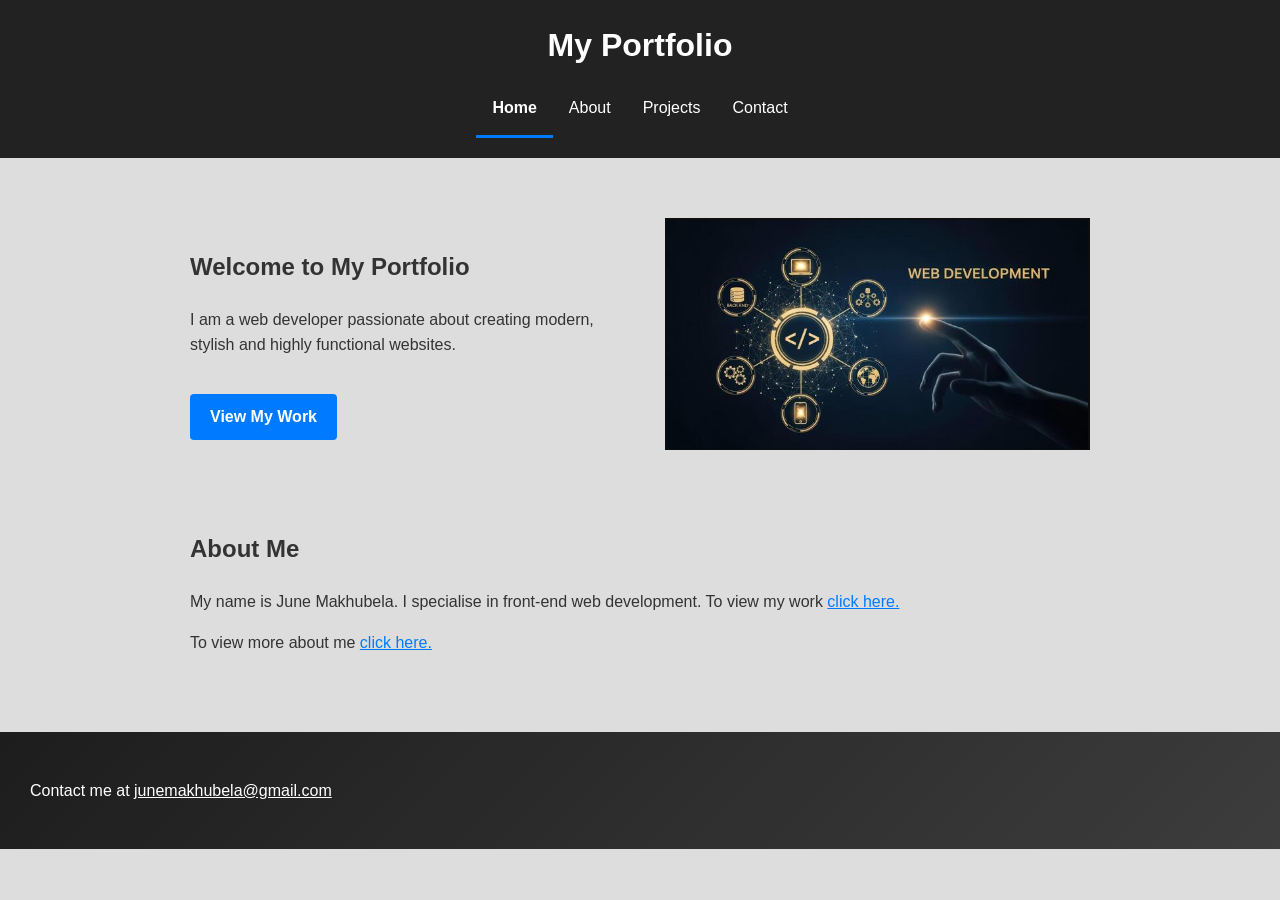
<file: index.html>
<!DOCTYPE html>
<html lang="en">

<head>
    <meta charset="UTF-8">
    <meta name="viewport" content="width=device-width, initial-scale=1.0">
    <meta name="description"
        content="June Makhubela's portfolio — front-end web developer specialising in modern, accessible interfaces.">
    <title>Portfolio | June Makhubela</title>
    <link rel="stylesheet" href="./css/styles.css" />
</head>

<body>

    <!-- Link for skipping to main content for keyboard/screen-reader users -->
    <a href="#main-content" class="skip-link">Skip to main content</a>

    <header>
        <h1>My Portfolio</h1>
        <nav aria-label="Main Navigation">
            <ul>
                <li><a href="index.html" aria-current="page">Home</a></li>
                <li><a href="about.html">About</a></li>
                <li><a href="projects.html">Projects</a></li>
                <li><a href="contact.html">Contact</a></li>
            </ul>
        </nav>
    </header>

    <main id="main-content">
        <section class="hero">
            <div class="hero-text">
                <h2>Welcome to My Portfolio</h2>
                <p>I am a web developer passionate about creating modern, stylish and highly functional websites.</p>
                <a href="projects.html" class="btn">View My Work</a>
            </div>
            <figure>
                <img src="./images/welcome.png" alt="Web development concept illustration">
            </figure>
        </section>

        <section class="intro">
            <article>
                <h2>About Me</h2>
                <p>My name is June Makhubela. I specialise in front-end web development. To view my work <a
                        href="projects.html">click here.</a></p>
                <p>To view more about me <a href="about.html">click here.</a></p>
            </article>
        </section>
    </main>

    <footer class="footer">
        <p>Contact me at <a href="mailto:junemakhubela@gmail.com" class="contactLink">junemakhubela@gmail.com</a></p>
    </footer>

</body>

</html>
</file>
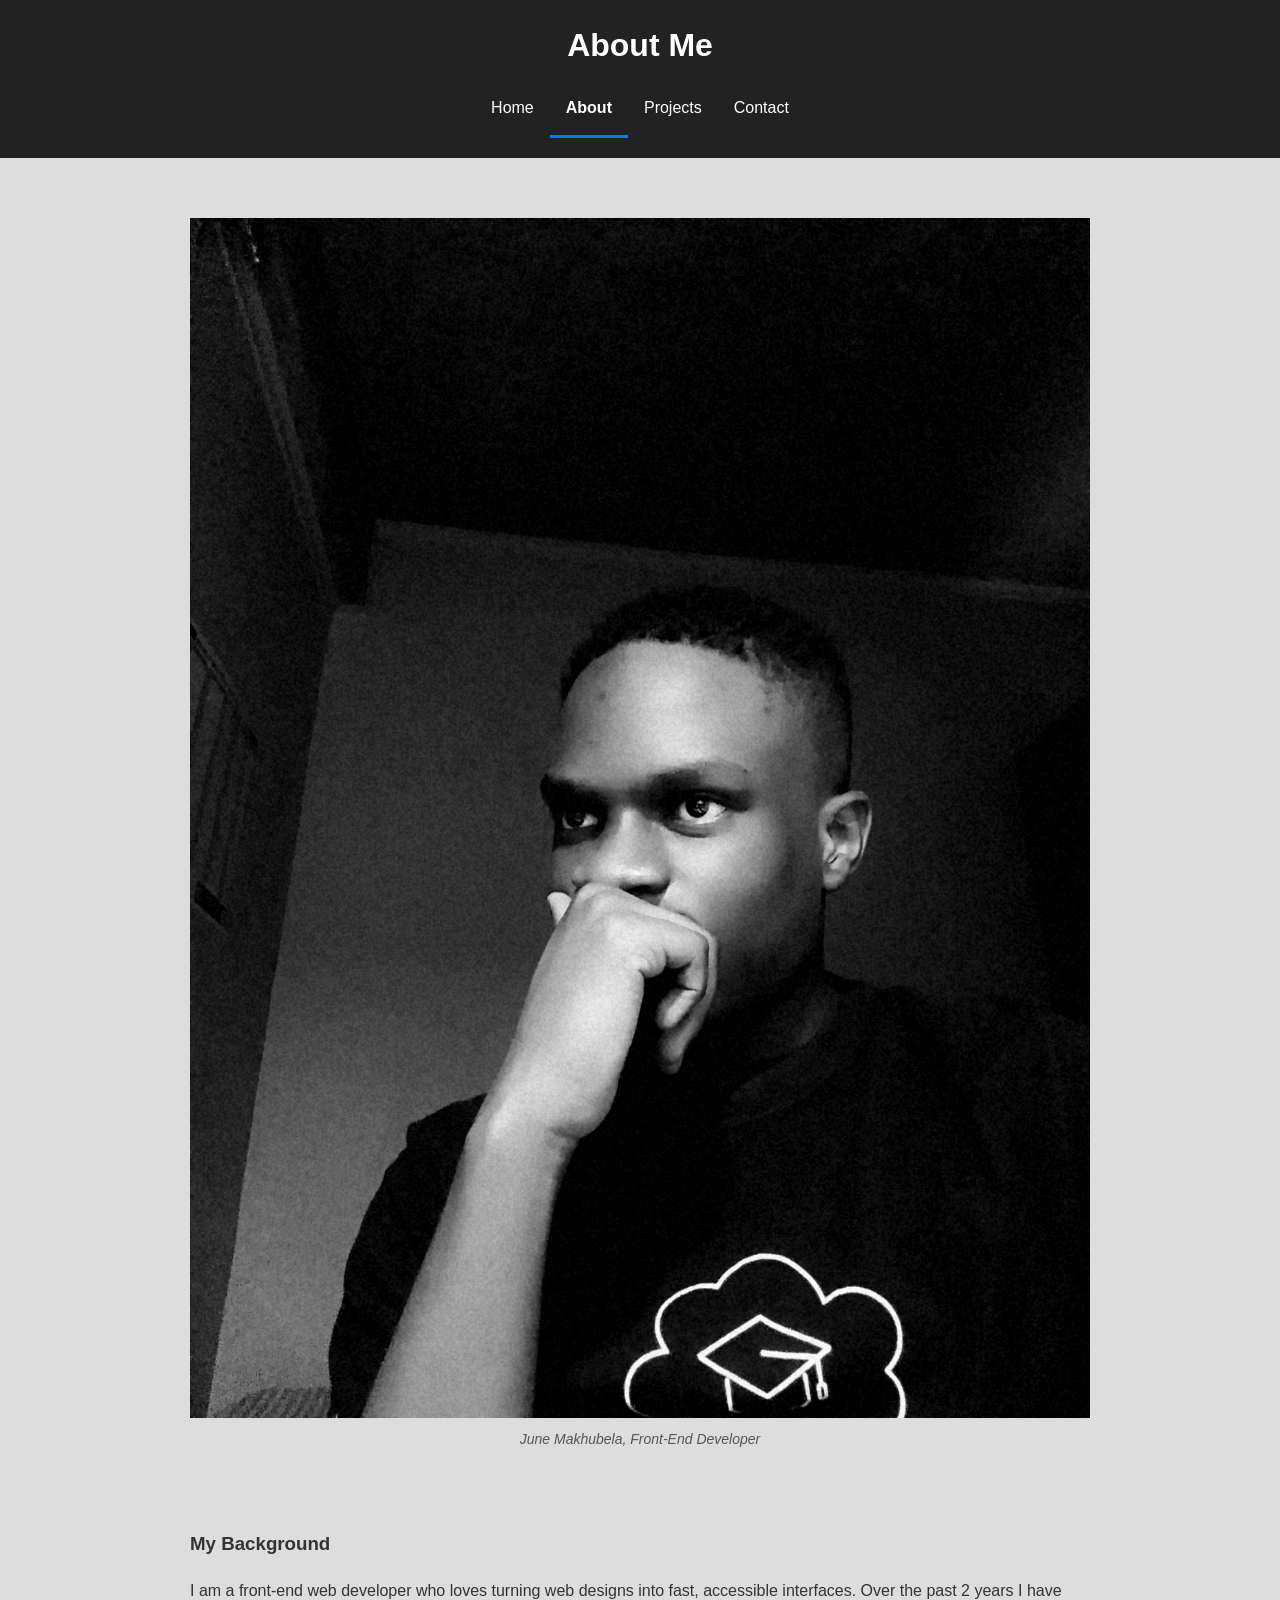
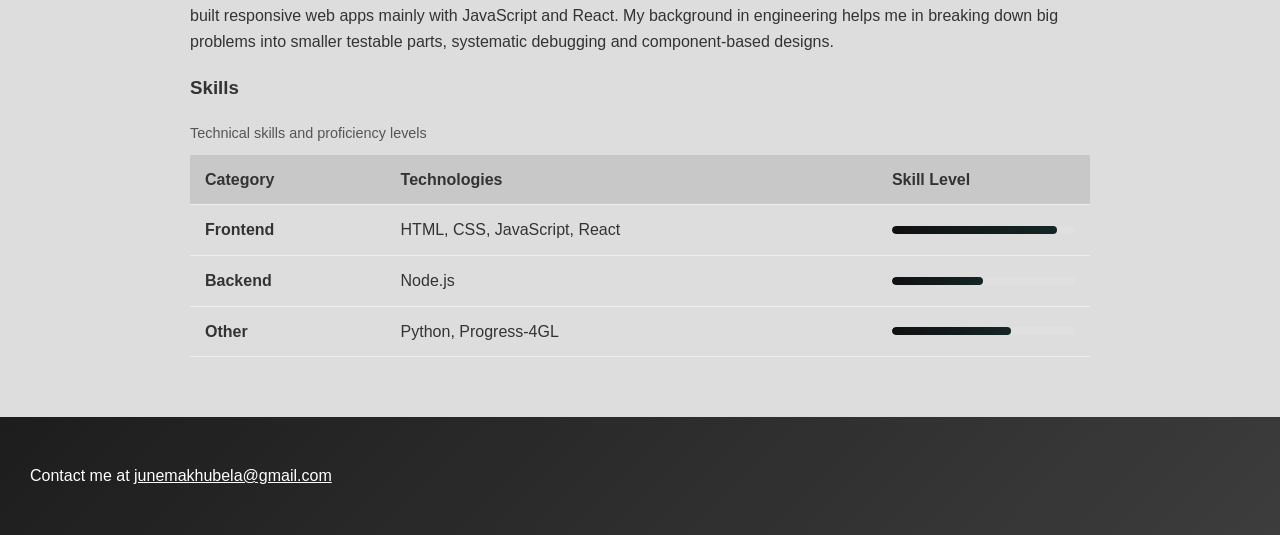
<file: about.html>
<!DOCTYPE html>
<html lang="en">

<head>
    <meta charset="UTF-8">
    <meta name="viewport" content="width=device-width, initial-scale=1.0">
    <meta name="description"
        content="Learn about June Makhubela — front-end web developer with a background in engineering and a passion for accessible, responsive interfaces.">
    <title>About | June Makhubela</title>
    <link rel="stylesheet" href="./css/styles.css" />
</head>

<body>

    <a href="#main-content" class="skip-link">Skip to main content</a>

    <header>
        <h1>About Me</h1>
        <nav aria-label="Main Navigation">
            <ul>
                <li><a href="index.html">Home</a></li>
                <li><a href="about.html" aria-current="page">About</a></li>
                <li><a href="projects.html">Projects</a></li>
                <li><a href="contact.html">Contact</a></li>
            </ul>
        </nav>
    </header>

    <main id="main-content">

        <section class="aboutSection profile-section">
            <figure>
                <img src="./images/ResumeIDPhoto.jpg" alt="June Makhubela — developer profile photo">
                <figcaption>June Makhubela, Front-End Developer</figcaption>
            </figure>
        </section>

        <section class="aboutSection">
            <h3>My Background</h3>
            <p>I am a front-end web developer who loves turning web designs into fast, accessible interfaces.
                Over the past 2 years I have built responsive web apps mainly with JavaScript and React.
                My background in engineering helps me in breaking down big problems into smaller testable parts,
                systematic debugging and component-based designs.
            </p>

            <h3>Skills</h3>

            <!-- Table wrapper to enable horizontal scroll on small screens -->
            <div class="table-wrapper">
                <table>
                    <caption>Technical skills and proficiency levels</caption>
                    <thead>
                        <tr>
                            <th scope="col">Category</th>
                            <th scope="col">Technologies</th>
                            <th scope="col">Skill Level</th>
                        </tr>
                    </thead>
                    <tbody>
                        <tr>
                            <td><strong>Frontend</strong></td>
                            <td>HTML, CSS, JavaScript, React</td>
                            <td>
                                <div class="gauge-container" role="img" aria-label="Skill level: 90%">
                                    <div class="gauge-bar" style="--gauge-width: 90%;"></div>
                                </div>
                            </td>
                        </tr>
                        <tr>
                            <td><strong>Backend</strong></td>
                            <td>Node.js</td>
                            <td>
                                <div class="gauge-container" role="img" aria-label="Skill level: 50%">
                                    <div class="gauge-bar" style="--gauge-width: 50%;"></div>
                                </div>
                            </td>
                        </tr>
                        <tr>
                            <td><strong>Other</strong></td>
                            <td>Python, Progress-4GL</td>
                            <td>
                                <div class="gauge-container" role="img" aria-label="Skill level: 65%">
                                    <div class="gauge-bar" style="--gauge-width: 65%;"></div>
                                </div>
                            </td>
                        </tr>
                    </tbody>
                </table>
            </div>

        </section>
    </main>

    <footer class="footer">
        <p>Contact me at <a href="mailto:junemakhubela@gmail.com" class="contactLink">junemakhubela@gmail.com</a></p>
    </footer>

</body>

</html>
</file>
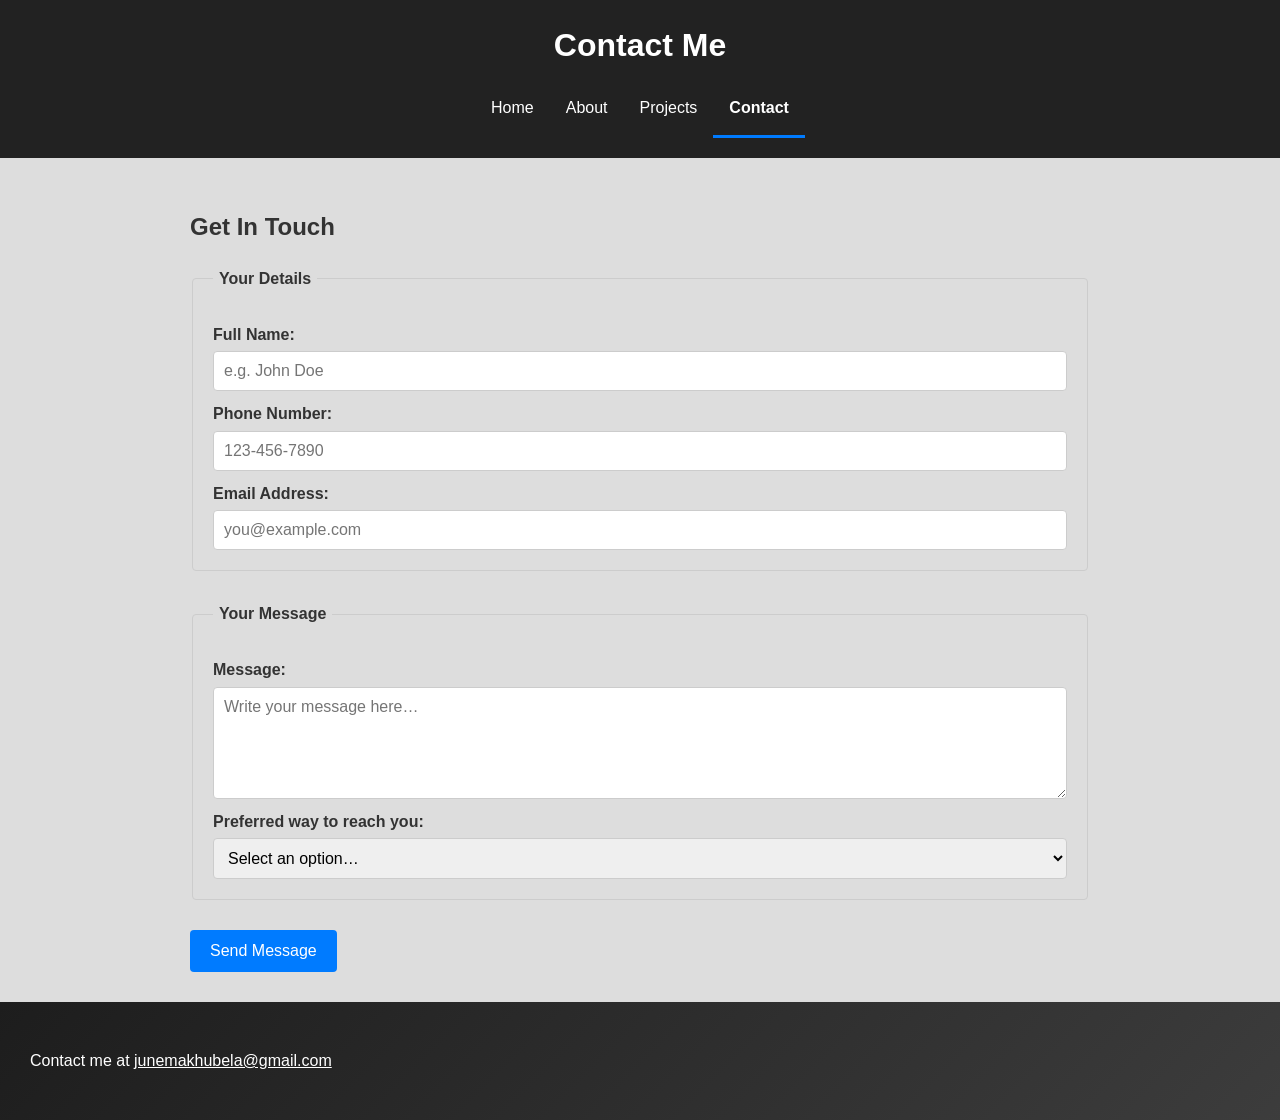
<file: contact.html>
<!DOCTYPE html>
<html lang="en">

<head>
    <meta charset="UTF-8">
    <meta name="viewport" content="width=device-width, initial-scale=1.0">
    <meta name="description" content="Get in touch with June Makhubela — send a message via the contact form.">
    <title>Contact | June Makhubela</title>
    <link rel="stylesheet" href="./css/styles.css" />
</head>

<body>

    <a href="#main-content" class="skip-link">Skip to main content</a>

    <header>
        <h1>Contact Me</h1>
        <nav aria-label="Main Navigation">
            <ul>
                <li><a href="index.html">Home</a></li>
                <li><a href="about.html">About</a></li>
                <li><a href="projects.html">Projects</a></li>
                <li><a href="contact.html" aria-current="page">Contact</a></li>
            </ul>
        </nav>
    </header>

    <main id="main-content" id="contactMain">
        <h2>Get In Touch</h2>

        <!-- aria-live region that announces validation feedback to screen readers -->
        <div id="form-status" role="status" aria-live="polite" class="visually-hidden"></div>

        <form id="contactForm" action="send-email.php" method="POST" novalidate>

            <fieldset>
                <legend>Your Details</legend>

                <!-- Name Field -->
                <label for="name">Full Name:</label>
                <input type="text" id="name" name="name" placeholder="e.g. John Doe" required minlength="2"
                    autocomplete="name" title="Please enter your full name (at least 2 characters)">

                <!-- Phone Number Field -->
                <label for="user-phone">Phone Number:</label>
                <input type="tel" id="user-phone" name="user-phone" pattern="[0-9]{3}-[0-9]{3}-[0-9]{4}"
                    placeholder="123-456-7890" required autocomplete="tel" title="Format: 123-456-7890">

                <!-- Email Field -->
                <label for="email">Email Address:</label>
                <input type="email" id="email" name="email" placeholder="you@example.com" required autocomplete="email">
            </fieldset>

            <fieldset>
                <legend>Your Message</legend>

                <!-- Message Field -->
                <label for="message">Message:</label>
                <textarea id="message" name="message" rows="5" placeholder="Write your message here…" required
                    minlength="10"></textarea>

                <!-- Preferred contact method -->
                <label for="contact-method">Preferred way to reach you:</label>
                <select id="contact-method" name="contact-method" required>
                    <option value="" disabled selected>Select an option…</option>
                    <option value="email">Email</option>
                    <option value="phone">Phone Call</option>
                    <option value="sms">Text Message (SMS)</option>
                </select>
            </fieldset>

            <!-- Submit Button -->
            <button type="submit">Send Message</button>
        </form>
    </main>

    <footer class="footer">
        <p>Contact me at <a href="mailto:junemakhubela@gmail.com" class="contactLink">junemakhubela@gmail.com</a></p>
    </footer>

</body>

</html>
</file>
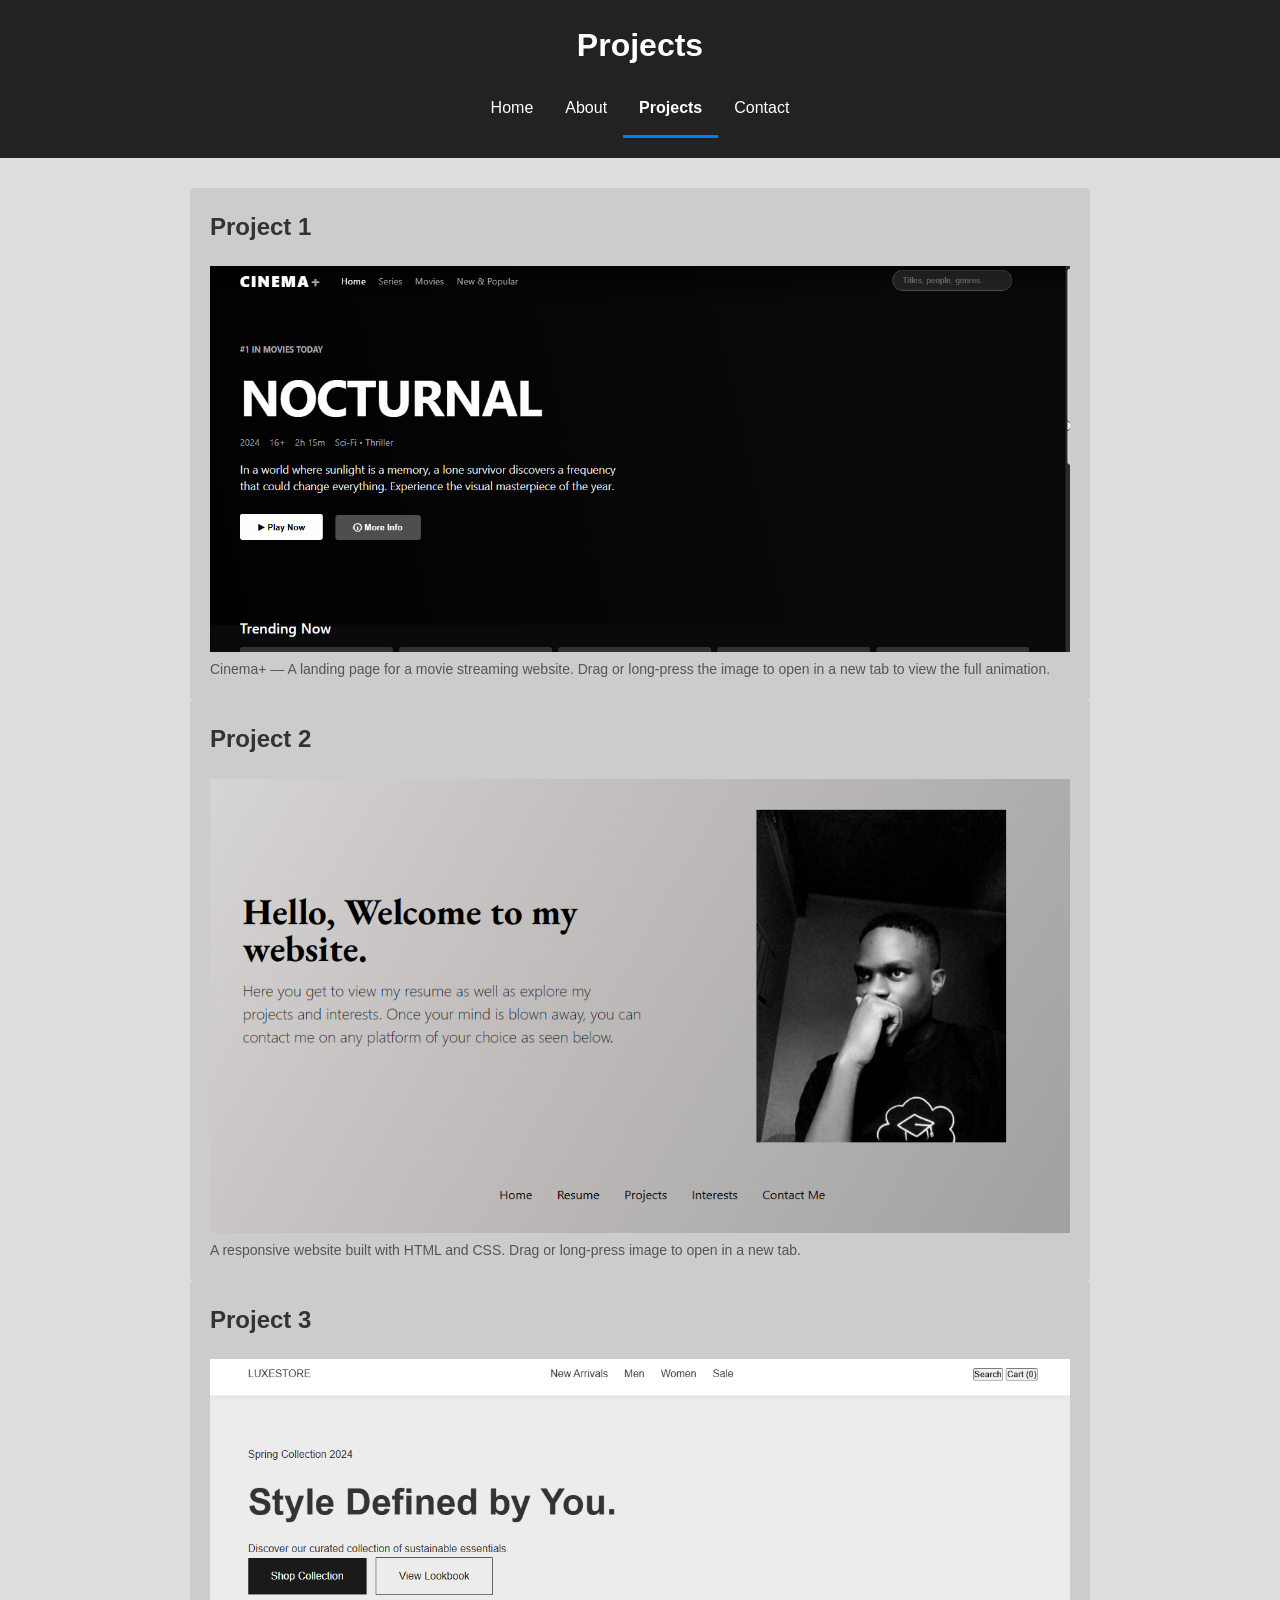
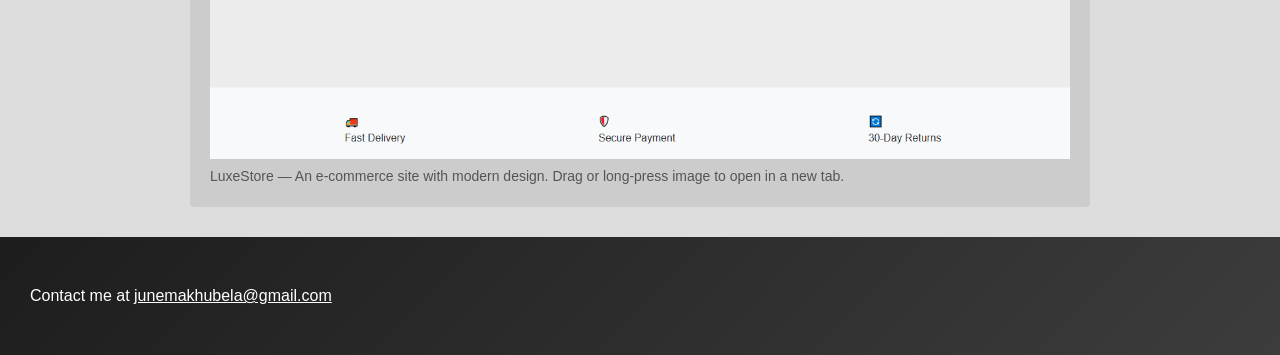
<file: projects.html>
<!DOCTYPE html>
<html lang="en">

<head>
    <meta charset="UTF-8">
    <meta name="viewport" content="width=device-width, initial-scale=1.0">
    <meta name="description"
        content="Projects by June Makhubela — a selection of front-end web development work including landing pages, responsive sites, and e-commerce designs.">
    <title>Projects | June Makhubela</title>
    <link rel="stylesheet" href="./css/styles.css" />
</head>

<body>

    <a href="#main-content" class="skip-link">Skip to main content</a>

    <header>
        <h1>Projects</h1>
        <nav aria-label="Main Navigation">
            <ul>
                <li><a href="index.html">Home</a></li>
                <li><a href="about.html">About</a></li>
                <li><a href="projects.html" aria-current="page">Projects</a></li>
                <li><a href="contact.html">Contact</a></li>
            </ul>
        </nav>
    </header>

    <main id="main-content" id="projectsMain">

        <section class="project-card">
            <h2>Project 1</h2>
            <figure>
                <img src="./images/project1.gif" alt="Animated preview of a movie streaming landing page (Cinema+)">
                <figcaption>Cinema+ — A landing page for a movie streaming website. Drag or long-press the image to open
                    in a new tab to view the full animation.</figcaption>
            </figure>
        </section>

        <section class="project-card">
            <h2>Project 2</h2>
            <figure>
                <img src="./images/project2.png"
                    alt="Screenshot of a responsive personal website with a hero section and portrait photo">
                <figcaption>A responsive website built with HTML and CSS. Drag or long-press image to open in a new tab.
                </figcaption>
            </figure>
        </section>

        <section class="project-card">
            <h2>Project 3</h2>
            <figure>
                <img src="./images/project3.png"
                    alt="Screenshot of LuxeStore, a minimal e-commerce landing page with a Spring Collection hero">
                <figcaption>LuxeStore — An e-commerce site with modern design. Drag or long-press image to open in a new
                    tab.</figcaption>
            </figure>
        </section>

    </main>

    <footer class="footer">
        <p>Contact me at <a href="mailto:junemakhubela@gmail.com" class="contactLink">junemakhubela@gmail.com</a></p>
    </footer>

</body>

</html>
</file>
<file: css/styles.css>
/* CSS variables for colours and spacing: */
:root {
    --color-bg: #ddd;
    --color-header: #222;
    --color-header-text: #ffffff;
    --color-body-text: #333;
    --color-accent: #007BFF;
    --color-accent-hover: #0056b3;
    --color-footer-text: #ffffff;
    --color-border: #ccc;
    --color-table-border: #eee;
    --color-gauge-track: #e0e0e0;

    --font-main: Arial, Helvetica, sans-serif;

    --spacing-sm: 10px;
    --spacing-md: 20px;
    --spacing-lg: 30px;

    --container-max: 960px;
    --border-radius: 4px;
}



/*Reset and Base: */
*,
*::before,
*::after {
    box-sizing: border-box;
}

body {
    font-family: var(--font-main);
    margin: 0;
    padding: 0;
    color: var(--color-body-text);
    background-color: var(--color-bg);
    line-height: 1.6;
}



/*Skip Link for accessibility: */
.skip-link {
    position: absolute;
    top: -100%;
    left: var(--spacing-sm);
    background: var(--color-accent);
    color: #fff;
    padding: 8px 12px;
    border-radius: var(--border-radius);
    text-decoration: none;
    z-index: 1000;
    font-weight: bold;
}

.skip-link:focus {
    top: var(--spacing-sm);
}

/* Utility (visually hidden but accessible to screen readers): */
.visually-hidden {
    position: absolute;
    width: 1px;
    height: 1px;
    overflow: hidden;
    clip: rect(0 0 0 0);
    white-space: nowrap;
}



/*Header: */
header {
    background-color: var(--color-header);
    color: var(--color-header-text);
    padding: var(--spacing-md);
    text-align: center;
}

header h1 {
    margin: 0 0 var(--spacing-sm) 0;
}



/*Navigation: */
nav ul {
    list-style-type: none;
    margin: 0;
    padding: 0;
    display: flex;
    justify-content: center;
    flex-wrap: wrap;
    background-color: var(--color-header);
}

nav li a {
    display: block;
    color: var(--color-header-text);
    text-align: center;
    padding: 14px 16px;
    text-decoration: none;
}

nav li a:hover {
    background-color: var(--color-bg);
    color: var(--color-body-text);
}

/* Page indicator (active): */
nav li a[aria-current="page"] {
    border-bottom: 3px solid var(--color-accent);
    font-weight: bold;
}

/*Focus style (visible for keyboard users): */
nav li a:focus,
a:focus,
button:focus,
input:focus,
textarea:focus,
select:focus {
    outline: 3px solid var(--color-accent);
    outline-offset: 2px;
}



/*Container: */
main {
    max-width: var(--container-max);
    margin: 0 auto;
    padding: var(--spacing-lg);
}



/*Hero section (for index.html): */
.hero {
    display: flex;
    flex-wrap: wrap;
    align-items: center;
    gap: var(--spacing-lg);
    padding: var(--spacing-lg) 0;
    background-color: var(--color-bg);
}

.hero-text {
    flex: 1 1 300px;
}

.hero figure {
    flex: 1 1 280px;
    margin: 0;
}

/* Call-to-action button */
.btn {
    display: inline-block;
    margin-top: var(--spacing-md);
    padding: 10px 20px;
    background-color: var(--color-accent);
    color: #fff;
    text-decoration: none;
    border-radius: var(--border-radius);
    font-weight: bold;
    transition: background-color 0.2s ease;
}

.btn:hover,
.btn:focus {
    background-color: var(--color-accent-hover);
    outline-offset: 2px;
}



/*Intro section (for index.html): */
.intro {
    padding: var(--spacing-lg) 0;
}

.intro a {
    color: var(--color-accent);
}

.intro a:hover {
    color: var(--color-accent-hover);
}



/*About page: */
.profile-section {
    display: flex;
    justify-content: center;
    padding: var(--spacing-lg) 0;
}

.profile-section figure {
    margin: 0;
    text-align: center;
}

.profile-section figcaption {
    margin-top: var(--spacing-sm);
    font-style: italic;
    color: #555;
}

.aboutSection {
    padding: var(--spacing-lg) 0;
}



/*Responsive image styling: */
img {
    max-width: 100%;
    height: auto;
    display: block;
}

figure {
    margin: var(--spacing-md) 0;
}

figcaption {
    margin-top: 6px;
    font-size: 0.875rem;
    color: #555;
}



/*Table styling: */
.table-wrapper {
    overflow-x: auto;
}

table {
    width: 100%;
    border-collapse: collapse;
    font-family: var(--font-main);
}

caption {
    text-align: left;
    font-size: 0.9rem;
    margin-bottom: var(--spacing-sm);
    color: #555;
}

th,
td {
    padding: 12px 15px;
    text-align: left;
    border-bottom: 1px solid var(--color-table-border);
}

th {
    background-color: #c8c8c8;
}



/*Gauge bars: */
.gauge-container {
    width: 100%;
    background-color: var(--color-gauge-track);
    border-radius: 10px;
    height: 8px;
    overflow: hidden;
}

.gauge-bar {
    height: 100%;
    width: var(--gauge-width, 0%);
    background: linear-gradient(90deg, #101011 0%, #152525 100%);
    border-radius: 10px;
    transition: width 1s ease-in-out;
}



/*Projects page: */
#projectsMain {
    display: grid;
    grid-template-columns: repeat(auto-fit, minmax(260px, 1fr));
    gap: var(--spacing-lg);
}

.project-card {
    background-color: #ccc;
    border-radius: var(--border-radius);
    padding: var(--spacing-md);
}

.project-card h2 {
    margin-top: 0;
}

.project-card figure {
    margin: 0;
}



/*Contact page: */
#contactMain {
    max-width: 520px;
}

form {
    display: flex;
    flex-direction: column;
    gap: var(--spacing-sm);
}

fieldset {
    border: 1px solid var(--color-border);
    border-radius: var(--border-radius);
    padding: var(--spacing-md);
    margin-bottom: var(--spacing-md);
}

legend {
    font-weight: bold;
    padding: 0 6px;
}

label {
    font-weight: bold;
    margin-top: var(--spacing-sm);
    display: block;
}

input,
textarea,
select {
    width: 100%;
    padding: 10px;
    border: 1px solid var(--color-border);
    border-radius: var(--border-radius);
    font-family: var(--font-main);
    font-size: 1rem;
    margin-top: 4px;
    display: block;
}

input:invalid:focus,
textarea:invalid:focus {
    border-color: red;
}

button[type="submit"] {
    background-color: var(--color-accent);
    color: #fff;
    padding: 12px var(--spacing-md);
    border: none;
    border-radius: var(--border-radius);
    cursor: pointer;
    font-size: 1rem;
    font-family: var(--font-main);
    transition: background-color 0.2s ease;
    align-self: flex-start;
}

button[type="submit"]:hover {
    background-color: var(--color-accent-hover);
}



/*Footer: */
.footer {
    color: var(--color-footer-text);
    padding: var(--spacing-lg);
    text-align: left;
    background: linear-gradient(-45deg, #929292, #7c7c7c, #474747, #1d1d1d);
    background-size: 400% 400%;
    animation: gradient-shift 15s ease infinite;
}

.contactLink {
    color: var(--color-footer-text);
}

.contactLink:hover,
.contactLink:focus {
    text-decoration: underline;
    color: #ddd;
}

/*Footer animation: */
@keyframes gradient-shift {
    0% {
        background-position: 0% 50%;
    }

    50% {
        background-position: 100% 50%;
    }

    100% {
        background-position: 0% 50%;
    }
}

/* Motion reduction for user preference: */
@media (prefers-reduced-motion: reduce) {
    .footer {
        animation: none;
    }

    .gauge-bar {
        transition: none;
    }
}



/*Adjustments for responsive mobile-first: */
@media (max-width: 600px) {
    nav ul {
        flex-direction: column;
    }

    .hero {
        flex-direction: column;
    }

    #projectsMain {
        grid-template-columns: 1fr;
    }

    #contactMain {
        max-width: 100%;
    }
}
</file>
